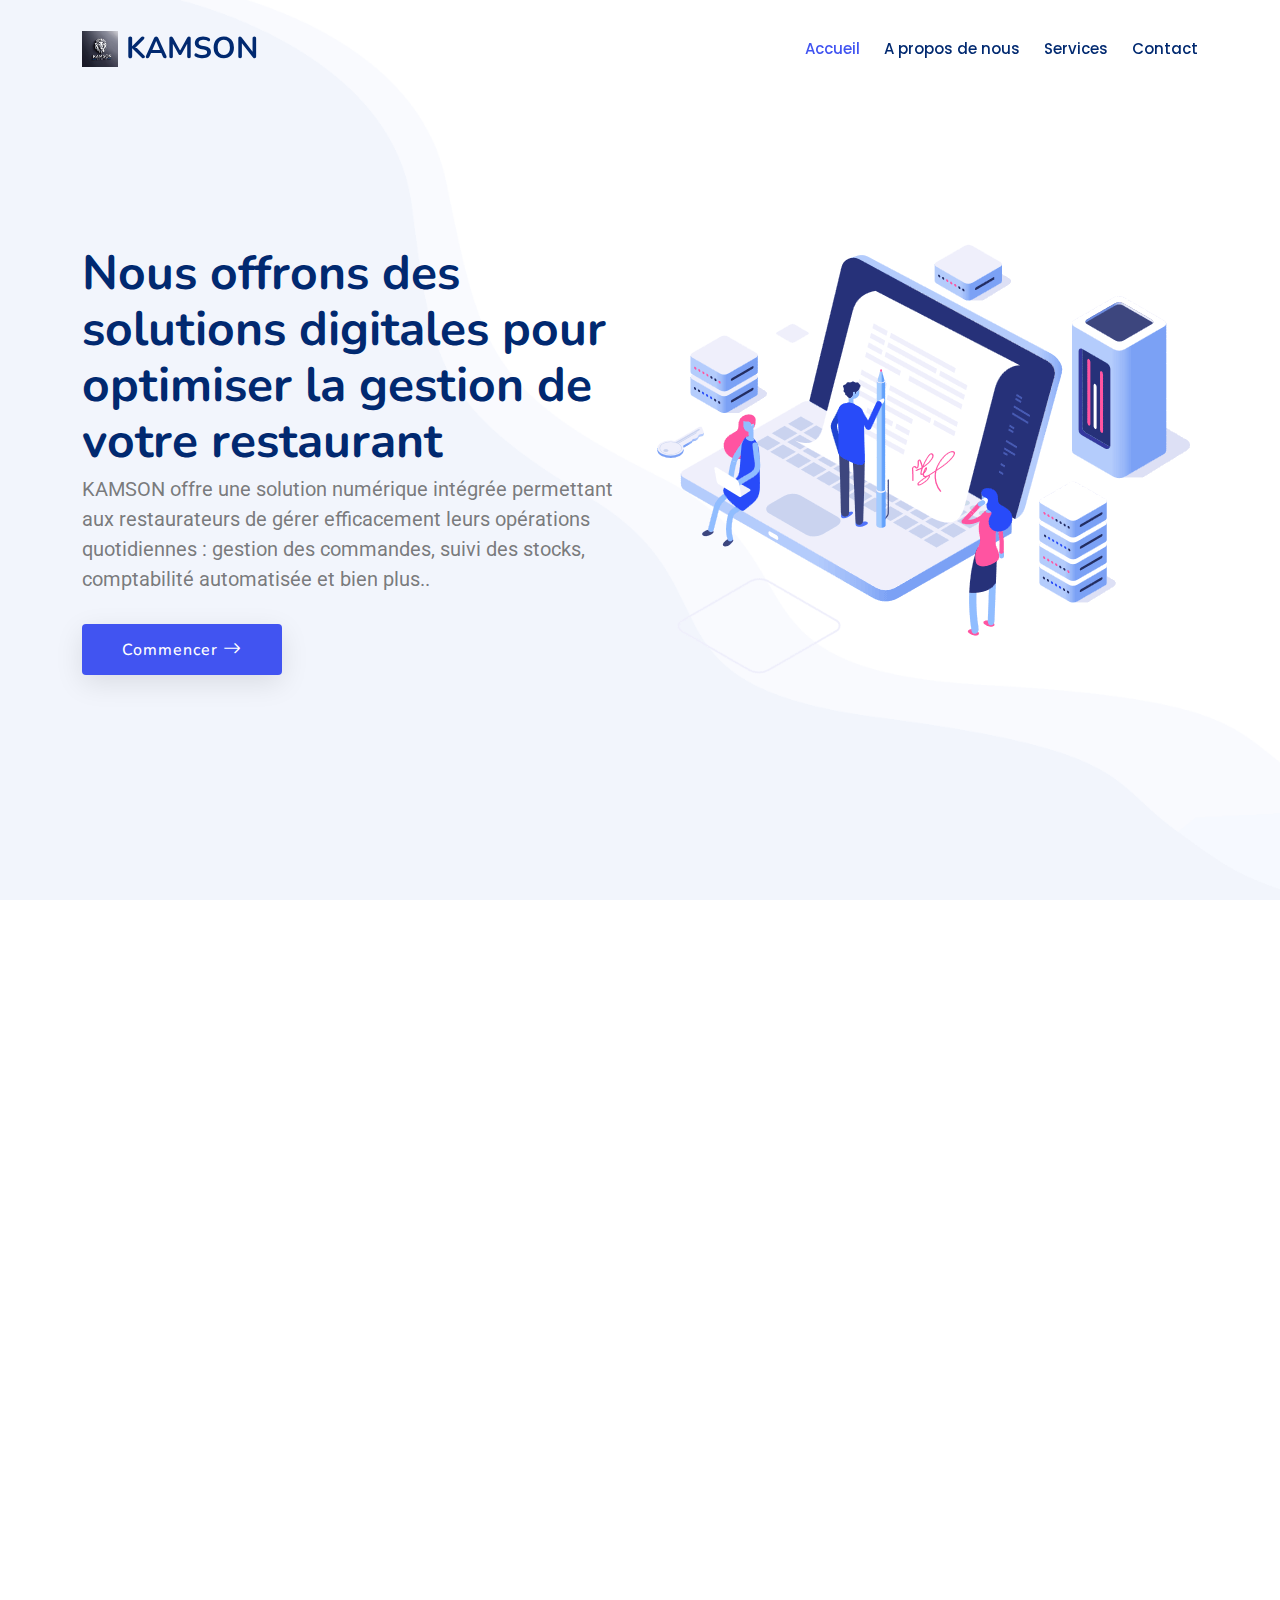
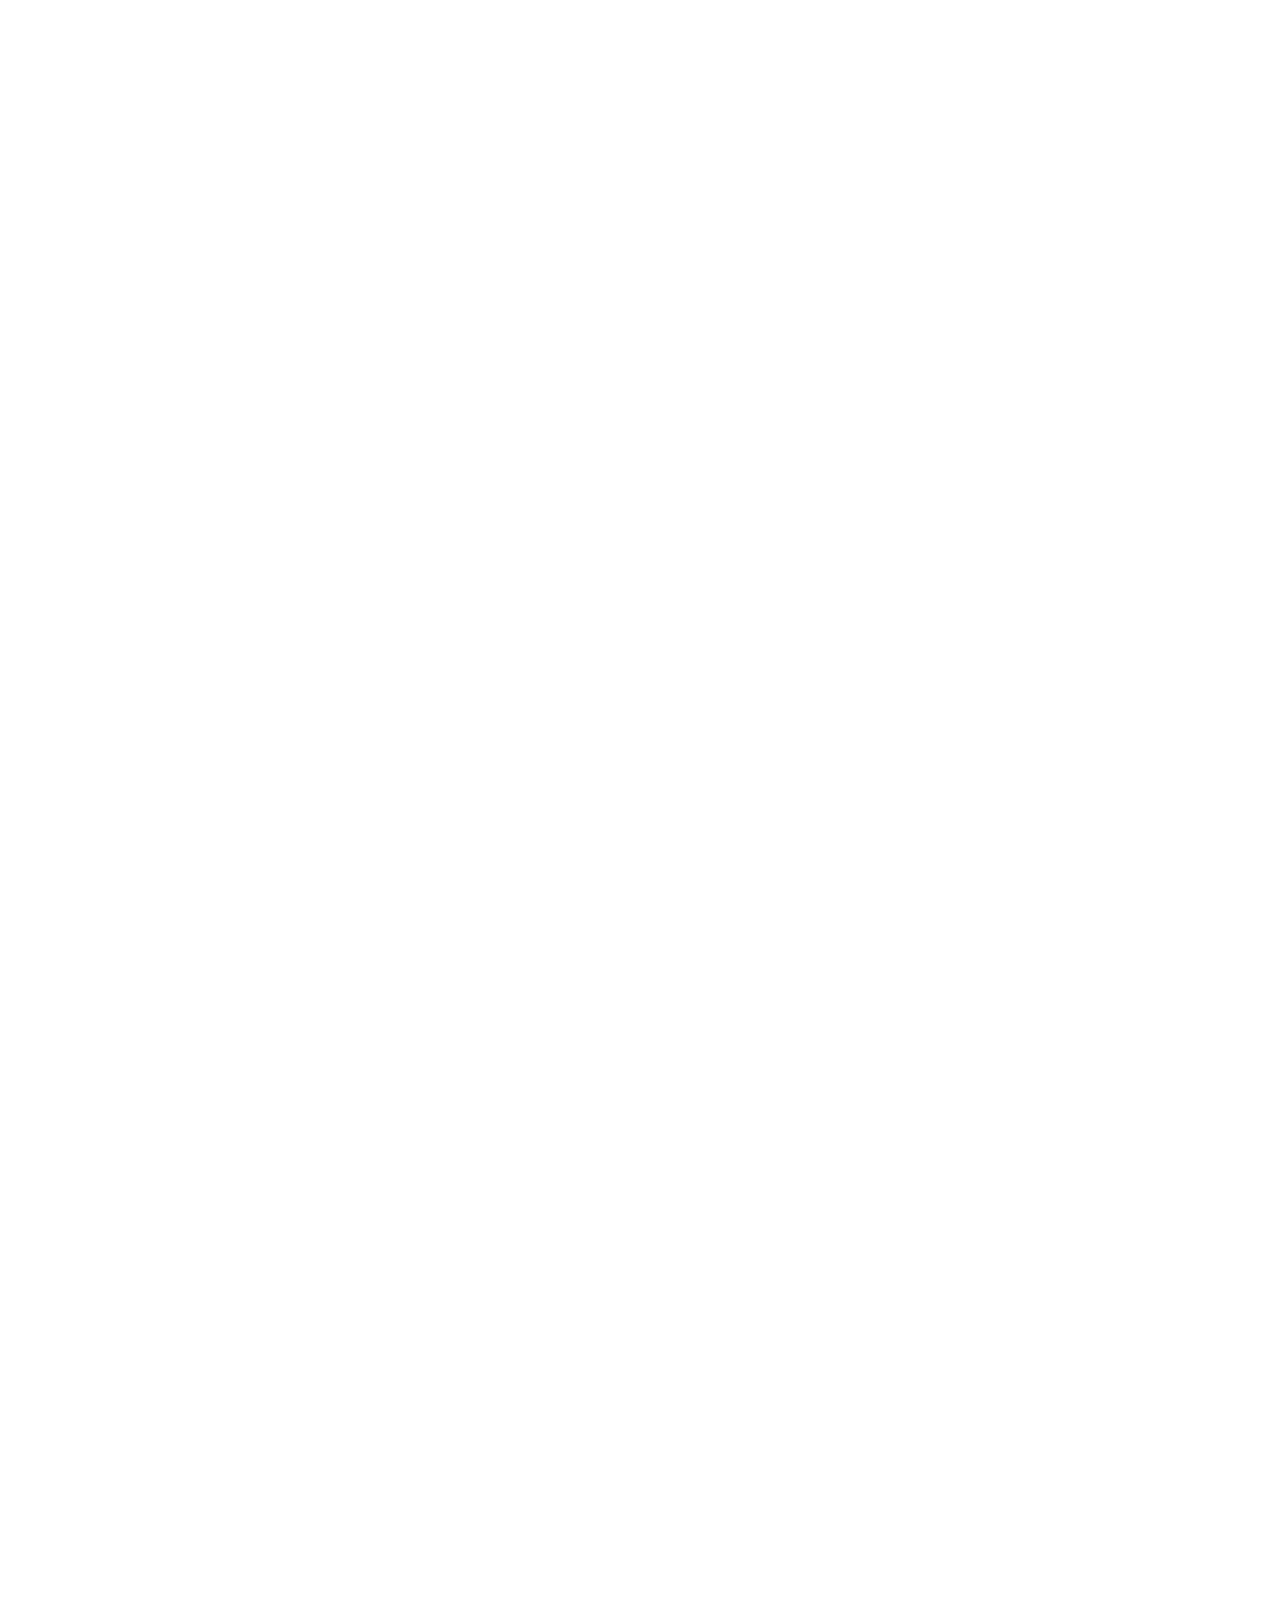
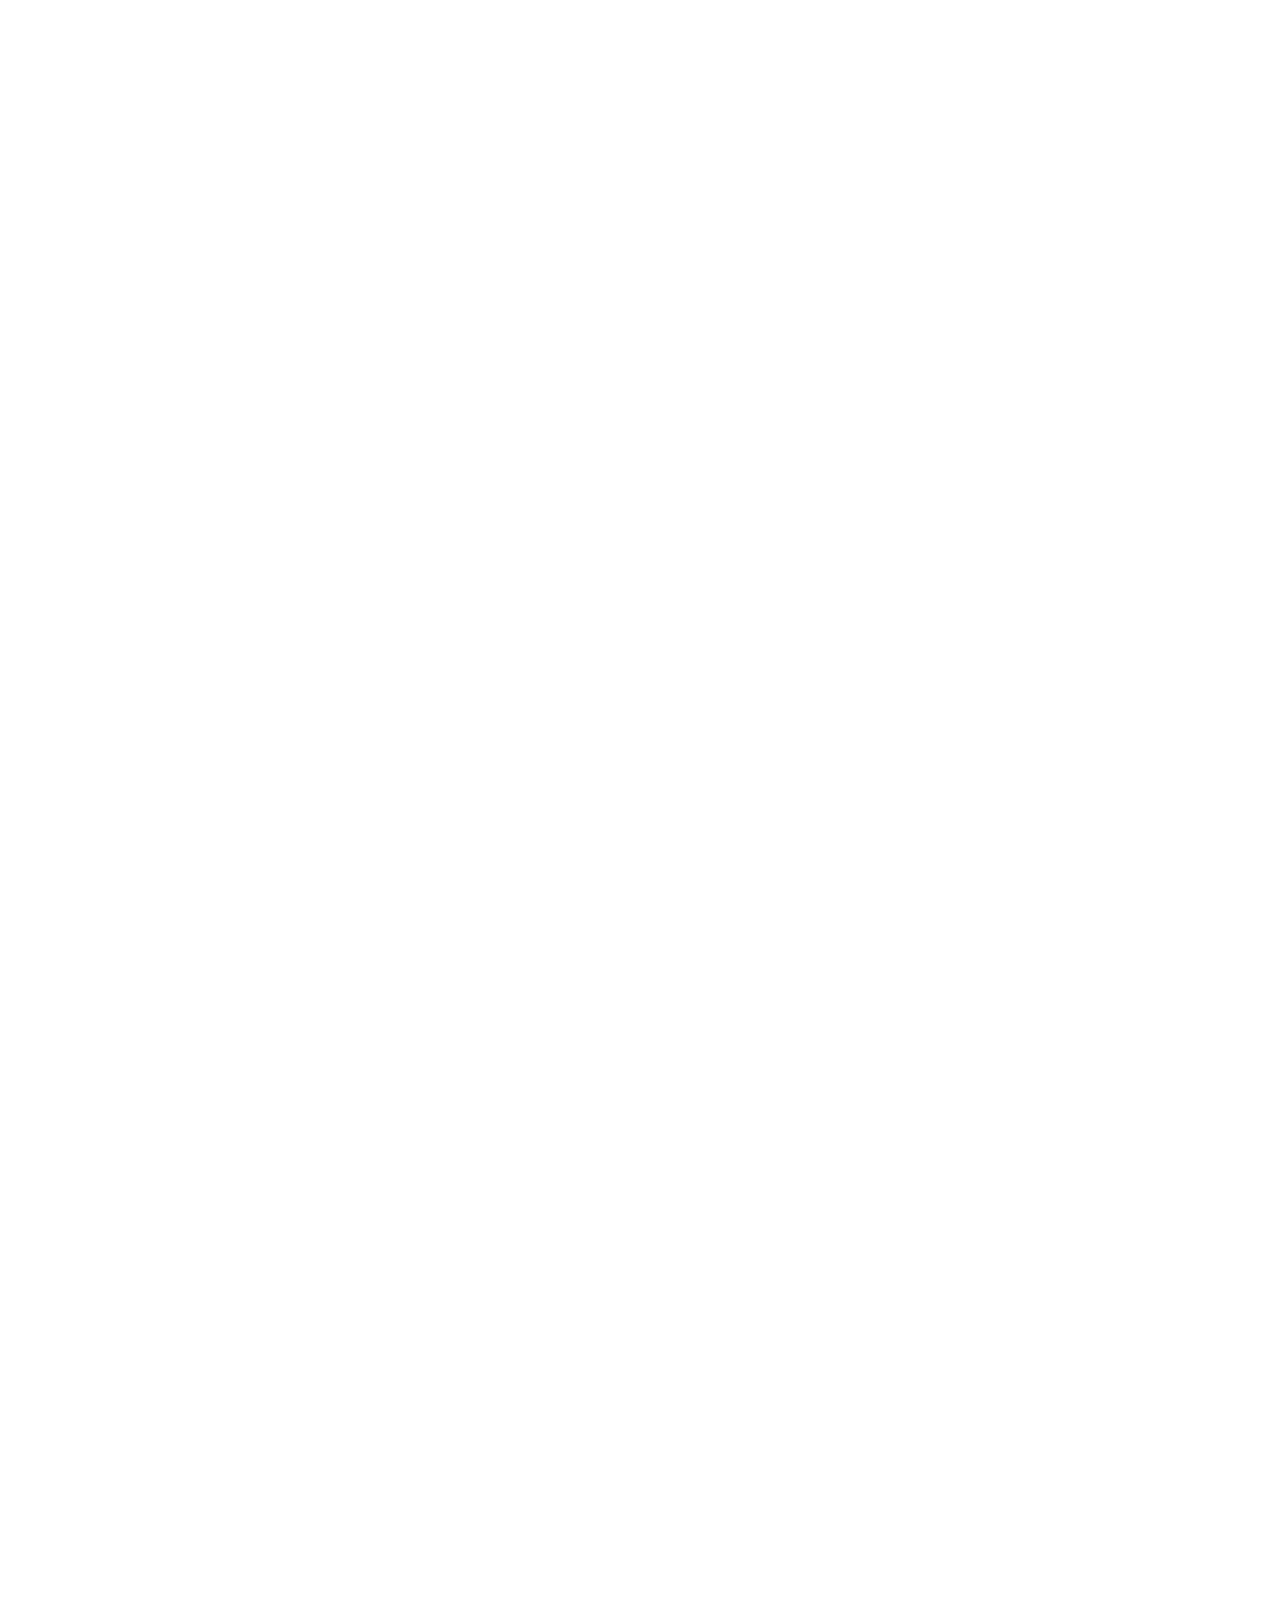
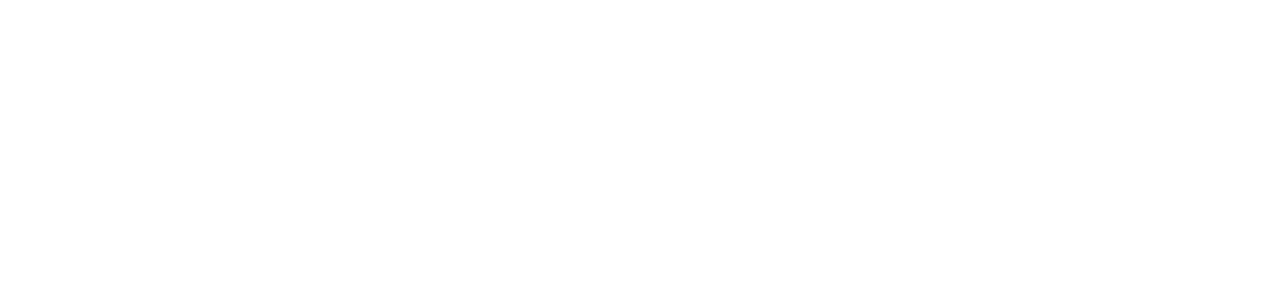
<file: index.html>
<!DOCTYPE html>
<html lang="en">

<head>
  <meta charset="utf-8">
  <meta content="width=device-width, initial-scale=1.0" name="viewport">
  <title>KAMSON</title>
  <meta name="description" content="">
  <meta name="keywords" content="">

  <!-- Favicons -->
  <link href="assets/img/favicon.png" rel="icon">
  <link href="assets/img/apple-touch-icon.png" rel="apple-touch-icon">

  <!-- Fonts -->
  <link href="https://fonts.googleapis.com" rel="preconnect">
  <link href="https://fonts.gstatic.com" rel="preconnect" crossorigin>
  <link href="https://fonts.googleapis.com/css2?family=Roboto:ital,wght@0,100;0,300;0,400;0,500;0,700;0,900;1,100;1,300;1,400;1,500;1,700;1,900&family=Poppins:ital,wght@0,100;0,200;0,300;0,400;0,500;0,600;0,700;0,800;0,900;1,100;1,200;1,300;1,400;1,500;1,600;1,700;1,800;1,900&family=Nunito:ital,wght@0,200;0,300;0,400;0,500;0,600;0,700;0,800;0,900;1,200;1,300;1,400;1,500;1,600;1,700;1,800;1,900&display=swap" rel="stylesheet">

  <!-- Vendor CSS Files -->
  <link href="assets/vendor/bootstrap/css/bootstrap.min.css" rel="stylesheet">
  <link href="assets/vendor/bootstrap-icons/bootstrap-icons.css" rel="stylesheet">
  <link href="assets/vendor/aos/aos.css" rel="stylesheet">
  <link href="assets/vendor/glightbox/css/glightbox.min.css" rel="stylesheet">
  <link href="assets/vendor/swiper/swiper-bundle.min.css" rel="stylesheet">

  <!-- Main CSS File -->
  <link href="assets/css/main.css" rel="stylesheet">

</head>

<body class="index-page">

  <header id="header" class="header d-flex align-items-center fixed-top">
    <div class="container-fluid container-xl position-relative d-flex align-items-center">

      <a href="index.html" class="logo d-flex align-items-center me-auto">
        <!-- Uncomment the line below if you also wish to use an image logo -->
        <img src="assets/img/levrai.jpeg" alt="" >
        <h1 class="sitename">KAMSON</h1>
      </a>

      <nav id="navmenu" class="navmenu">
        <ul>
          <li><a href="#hero" class="active">Accueil<br></a></li>
          <li><a href="#about">A propos de nous</a></li>
          <li><a href="#services">Services</a></li>
          <li><a href="#contact">Contact</a></li>
        </ul>
        <i class="mobile-nav-toggle d-xl-none bi bi-list"></i>
      </nav>

    </div>
  </header>

  <main class="main">

    <!-- Hero Section -->
    <section id="hero" class="hero section">

      <div class="container">
        <div class="row gy-4">
          <div class="col-lg-6 order-2 order-lg-1 d-flex flex-column justify-content-center">
            <h1 data-aos="fade-up">Nous offrons des solutions digitales pour optimiser la gestion de votre restaurant</h1>
            <p data-aos="fade-up" data-aos-delay="100">KAMSON offre une solution numérique intégrée permettant aux restaurateurs de gérer efficacement leurs opérations quotidiennes : gestion des commandes, suivi des stocks, comptabilité automatisée et bien plus..</p>
            <div class="d-flex flex-column flex-md-row" data-aos="fade-up" data-aos-delay="200">
              <a href="#about" class="btn-get-started">Commencer <i class="bi bi-arrow-right"></i></a>
            </div>
          </div>
          <div class="col-lg-6 order-1 order-lg-2 hero-img" data-aos="zoom-out">
            <img src="assets/img/hero-img.png" class="img-fluid animated" alt="">
          </div>
        </div>
      </div>

    </section><!-- /Hero Section -->

    <!-- About Section -->
    <section id="about" class="about section">

      <div class="container" data-aos="fade-up">
        <div class="row gx-0">

          <div class="col-lg-6 d-flex flex-column justify-content-center" data-aos="fade-up" data-aos-delay="200">
            <div class="content">
              <h3>QUI SOMMES-NOUS</h3>
              <h2>Des experts dédiés à la création de solutions innovantes pour les restaurateurs.</h2>
              <p>
                KAMSON automatise et simplifie la gestion des restaurants pour que les restaurateurs puissent se concentrer sur leur service.
              </p>
              <div class="text-center text-lg-start">
              </div>
            </div>
          </div>

          <div class="col-lg-6 d-flex align-items-center" data-aos="zoom-out" data-aos-delay="200">
            <img src="assets/img/Cooking-bro.png" class="img-fluid" alt="">
          </div>

        </div>
      </div>

    </section><!-- /About Section -->
    <!-- Values Section -->
    <section id="values" class="values section">
      <!-- Section Title -->
      <div class="container section-title" data-aos="fade-up">
        <h2>Nos valeurs</h2>
      </div><!-- End Section Title -->

      <div class="container">

        <div class="row gy-4">

          <div class="col-lg-4" data-aos="fade-up" data-aos-delay="100">
            <div class="card">
              <img src="assets/img/Processing-rafiki.png" class="img-fluid" alt="">
              <h3>Innovation</h3>
              <p>Nous restons à la pointe des nouvelles technologies pour vous offrir des solutions modernes et adaptées aux besoins de votre entreprise.</p>
            </div>
          </div><!-- End Card Item -->

          <div class="col-lg-4" data-aos="fade-up" data-aos-delay="200">
            <div class="card">
              <img src="assets/img/Social Dashboard-pana.png" class="img-fluid" alt="">
              <h3>Engagement</h3>
              <p></p>Votre réussite est notre priorité. Nous nous engageons à vous fournir un service fiable et des résultats concrets pour développer votre activité.
            </div>
          </div><!-- End Card Item -->

          <div class="col-lg-4" data-aos="fade-up" data-aos-delay="300">
            <div class="card">
              <img src="assets/img/Team page-rafiki.png" class="img-fluid" alt="">
              <h3>Collaboration</h3>
              <p>Nous croyons au travail d’équipe. Grâce à une écoute attentive et des échanges réguliers, nous construisons ensemble un projet qui vous ressemble.</p>
            </div>
          </div><!-- End Card Item -->

        </div>

      </div>

    </section><!-- /Values Section -->
    <!-- Services Section -->
    <section id="services" class="services section">

      <!-- Section Title -->
      <div class="container section-title" data-aos="fade-up">
        <h2> Nos Services</h2>
      </div><!-- End Section Title -->

      <div class="container">

        <div class="row gy-4">

          <div class="col-lg-4 col-md-6" data-aos="fade-up" data-aos-delay="100">
            <div class="service-item item-cyan position-relative">
              <i class="bi bi-globe"></i>
              <h3>Création de Sites Web</h3>
              <p>Nous réalisons des sites web modernes, esthétiques et fonctionnels, adaptés aux besoins spécifiques des petites et moyennes entreprises. Offrez à vos clients une expérience fluide et engageante.</p>
            
            </div>
          </div><!-- End Service Item -->

          <div class="col-lg-4 col-md-6" data-aos="fade-up" data-aos-delay="200">
            <div class="service-item item-orange position-relative">
              <i class="bi bi-broadcast icon"></i>
              <h3>Référencement Naturel (SEO)</h3>
              <p>Boostez votre visibilité en ligne avec une optimisation SEO qui permet à votre site d’apparaître en tête des résultats de recherche. Attirez plus de visiteurs et développez votre activité.

              </p>
            </div>
          </div><!-- End Service Item -->

          <div class="col-lg-4 col-md-6" data-aos="fade-up" data-aos-delay="300">
            <div class="service-item item-teal position-relative">
              <i class="bi bi-easel icon"></i>
              <h3>Design Responsive</h3>
              <p>Tous nos sites sont conçus pour s’adapter parfaitement à tous les appareils (ordinateur, tablette, mobile), garantissant une navigation optimale pour vos utilisateurs.
                </p>
            </div>
          </div><!-- End Service Item -->
        </div>

      </div>

    </section><!-- /Services Section -->
    <section id="values" class="values section">
      <div class="container section-title" data-aos="fade-up">
        <p>Découvrez les fonctionnalités clés intégrées dans nos applications conçues pour simplifier la gestion des restaurants.</p>
        <h2>Les Fonctionnalités de Nos Applications</h2>
      </div>
      <div class="container">
        <div class="row gy-4">
          <div class="col-lg-4" data-aos="fade-up" data-aos-delay="100">
            <div class="card">
              <img src="assets/img/Order food-bro.png" class="img-fluid" alt="">
              <h3>Commande en ligne</h3>
              <p>Les clients peuvent passer leurs commandes directement sur le site du restaurant, en livraison ou à emporter.</p>
            </div>
          </div>
          <div class="col-lg-4" data-aos="fade-up" data-aos-delay="200">
            <div class="card">
              <img src="assets/img/Order food-rafiki.png" class="img-fluid" alt="">
              <h3>Gestion du menu</h3>
              <p>Les restaurateurs peuvent créer et modifier leurs menus, ajouter des variantes et ajuster les prix en toute simplicité.</p>
            </div>
          </div>
          <div class="col-lg-4" data-aos="fade-up" data-aos-delay="300">
            <div class="card">
              <img src="assets/img/suivi.png" class="img-fluid" alt="">
              <h3>Suivi des commandes</h3>
              <p>Les commandes sont suivies en temps réel, de la confirmation à la livraison, pour une meilleure gestion.</p>
            </div>
          </div>
          <div class="col-lg-4" data-aos="fade-up" data-aos-delay="400">
            <div class="card">
              <img src="assets/img/stocks.png" class="img-fluid" alt="">
              <h3>Gestion des stocks</h3>
              <p>Suivi en temps réel des stocks d'ingrédients avec alertes automatiques lorsque les niveaux sont bas.</p>
            </div>
          </div>
          <div class="col-lg-4" data-aos="fade-up" data-aos-delay="500">
            <div class="card">
              <img src="assets/img/comptabilite.png" class="img-fluid" alt="">
              <h3>Comptabilité automatisée</h3>
              <p>Enregistrement automatique des ventes et génération de rapports financiers détaillés.</p>
            </div>
          </div>
          <div class="col-lg-4" data-aos="fade-up" data-aos-delay="600">
            <div class="card">
              <img src="assets/img/clientele.png" class="img-fluid" alt="">
              <h3>Gestion de la clientèle</h3>
              <p>Collecte des informations clients, suivi des commandes et analyse des avis clients pour améliorer les services.</p>
            </div>
          </div>
          <div class="col-lg-4" data-aos="fade-up" data-aos-delay="700">
            <div class="card">
              <img src="assets/img/caisse.png" class="img-fluid" alt="">
              <h3>Système de caisse intégré</h3>
              <p>Enregistrement des commandes et paiements, impression des tickets et gestion de la monnaie.</p>
            </div>
          </div>
        </div>
      </div>
    </section>
            
    <!-- Contact Section -->
    <section id="contact" class="contact section">

      <!-- Section Title -->
      <div class="container section-title" data-aos="fade-up">
        <h2>Contact</h2>
      </div><!-- End Section Title -->

      <div class="container" data-aos="fade-up" data-aos-delay="100">

        <div class="row gy-4">

          <div class="col-lg-6">

            <div class="row gy-4">

              <div class="col-md-6">
                <div class="info-item" data-aos="fade" data-aos-delay="400">
                  <i class="bi bi-envelope"></i>
                  <h3>Email</h3>
                  <p>kamson@info.com</p>
                  <p>kamson@contact.com</p>
                </div>
              </div><!-- End Info Item -->
            </div>

          </div>

        </div>

      </div>

    </section><!-- /Contact Section -->

  </main>

  <footer id="footer" class="footer">

  </footer>

  <!-- Scroll Top -->
  <a href="#" id="scroll-top" class="scroll-top d-flex align-items-center justify-content-center"><i class="bi bi-arrow-up-short"></i></a>

  <!-- Vendor JS Files -->
  <script src="assets/vendor/bootstrap/js/bootstrap.bundle.min.js"></script>
  <script src="assets/vendor/php-email-form/validate.js"></script>
  <script src="assets/vendor/aos/aos.js"></script>
  <script src="assets/vendor/glightbox/js/glightbox.min.js"></script>
  <script src="assets/vendor/purecounter/purecounter_vanilla.js"></script>
  <script src="assets/vendor/imagesloaded/imagesloaded.pkgd.min.js"></script>
  <script src="assets/vendor/isotope-layout/isotope.pkgd.min.js"></script>
  <script src="assets/vendor/swiper/swiper-bundle.min.js"></script>

  <!-- Main JS File -->
  <script src="assets/js/main.js"></script>

</body>

</html>
</file>
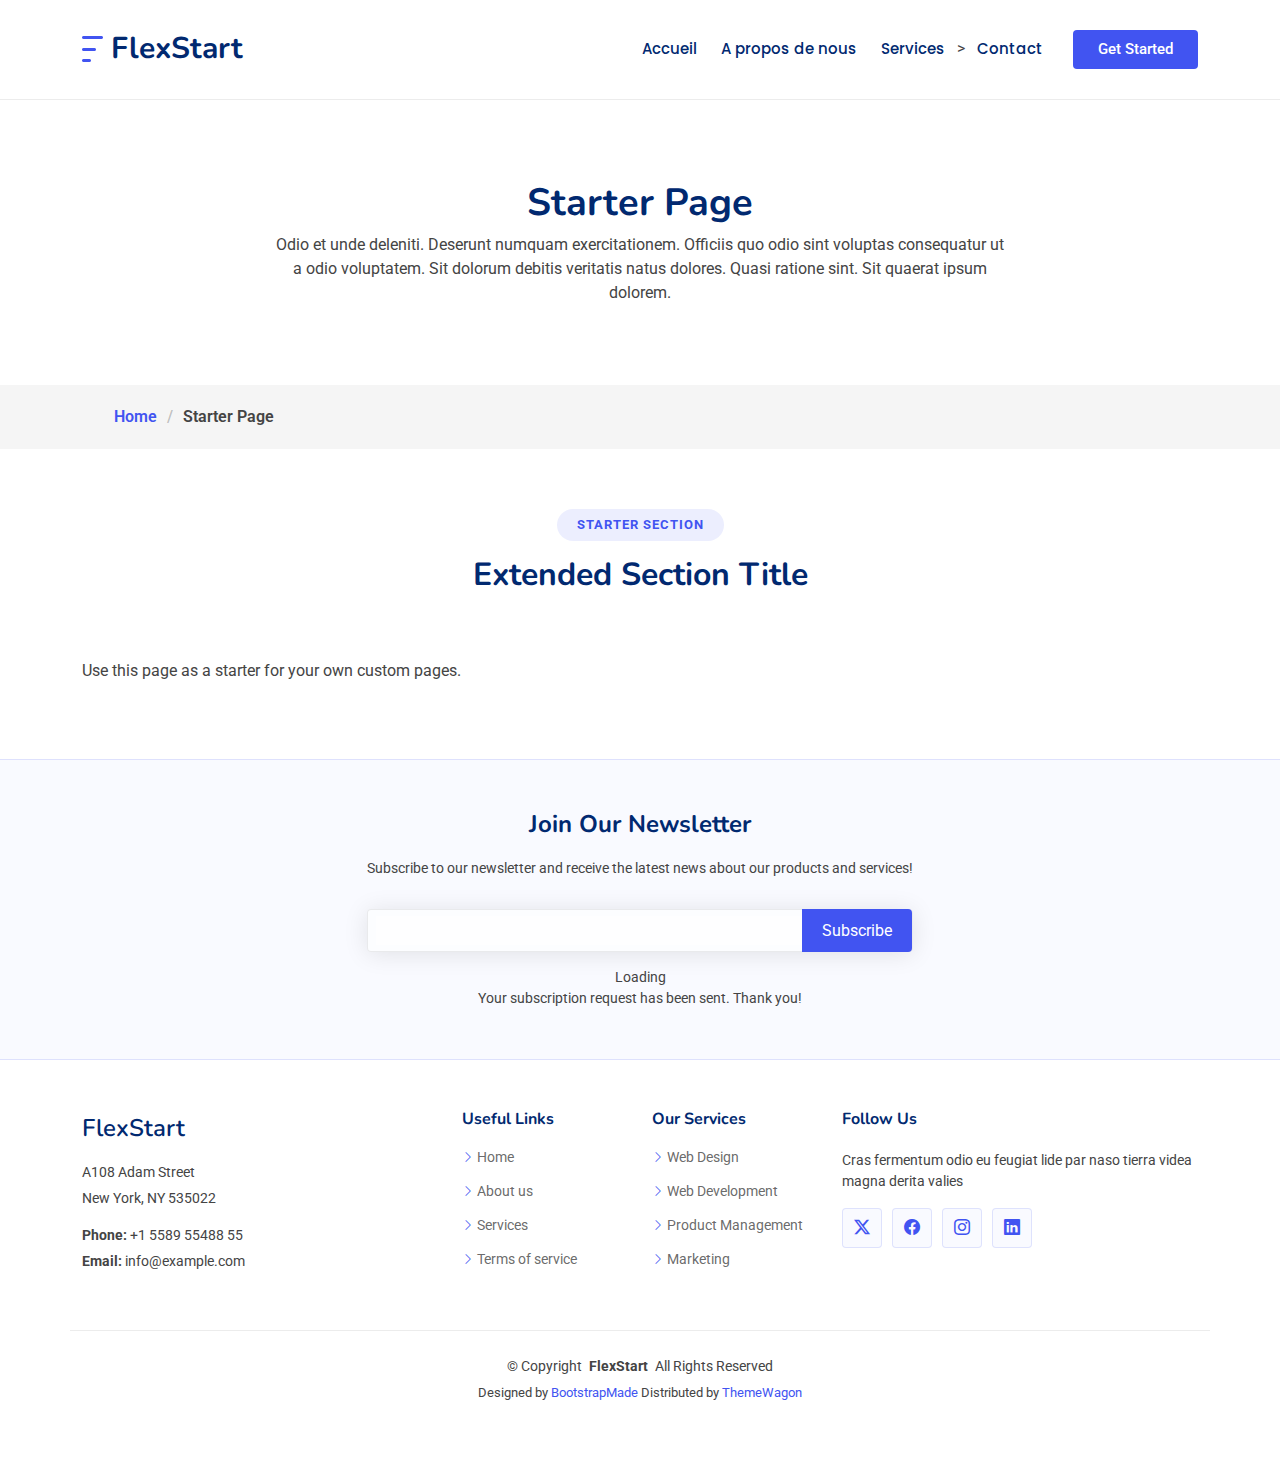
<file: starter-page.html>
<!DOCTYPE html>
<html lang="en">

<head>
  <meta charset="utf-8">
  <meta content="width=device-width, initial-scale=1.0" name="viewport">

  <meta name="description" content="">
  <meta name="keywords" content="">

  <!-- Favicons -->
  <link href="assets/img/favicon.png" rel="icon">
  <link href="assets/img/apple-touch-icon.png" rel="apple-touch-icon">

  <!-- Fonts -->
  <link href="https://fonts.googleapis.com" rel="preconnect">
  <link href="https://fonts.gstatic.com" rel="preconnect" crossorigin>
  <link href="https://fonts.googleapis.com/css2?family=Roboto:ital,wght@0,100;0,300;0,400;0,500;0,700;0,900;1,100;1,300;1,400;1,500;1,700;1,900&family=Poppins:ital,wght@0,100;0,200;0,300;0,400;0,500;0,600;0,700;0,800;0,900;1,100;1,200;1,300;1,400;1,500;1,600;1,700;1,800;1,900&family=Nunito:ital,wght@0,200;0,300;0,400;0,500;0,600;0,700;0,800;0,900;1,200;1,300;1,400;1,500;1,600;1,700;1,800;1,900&display=swap" rel="stylesheet">

  <!-- Vendor CSS Files -->
  <link href="assets/vendor/bootstrap/css/bootstrap.min.css" rel="stylesheet">
  <link href="assets/vendor/bootstrap-icons/bootstrap-icons.css" rel="stylesheet">
  <link href="assets/vendor/aos/aos.css" rel="stylesheet">
  <link href="assets/vendor/glightbox/css/glightbox.min.css" rel="stylesheet">
  <link href="assets/vendor/swiper/swiper-bundle.min.css" rel="stylesheet">

  <!-- Main CSS File -->
  <link href="assets/css/main.css" rel="stylesheet">

</head>

<body class="starter-page-page">

  <header id="header" class="header d-flex align-items-center sticky-top">
    <div class="container-fluid container-xl position-relative d-flex align-items-center">

      <a href="index.html" class="logo d-flex align-items-center me-auto">
    
        <img src="assets/img/logo.png" alt="">
        <h1 class="sitename">FlexStart</h1>
      </a>

      <nav id="navmenu" class="navmenu">
        <ul>
          <li><a href="#hero">Accueil<br></a></li>
          <li><a href="#about">A propos de nous</a></li>
          <li><a href="#services">Services</a></li>
        
       
         >
            
          <li><a href="#contact">Contact</a></li>
        </ul>
        <i class="mobile-nav-toggle d-xl-none bi bi-list"></i>
      </nav>

      <a class="btn-getstarted flex-md-shrink-0" href="index.html#about">Get Started</a>

    </div>
  </header>

  <main class="main">

    <!-- Page Title -->
    <div class="page-title">
      <div class="heading">
        <div class="container">
          <div class="row d-flex justify-content-center text-center">
            <div class="col-lg-8">
              <h1>Starter Page</h1>
              <p class="mb-0">Odio et unde deleniti. Deserunt numquam exercitationem. Officiis quo odio sint voluptas consequatur ut a odio voluptatem. Sit dolorum debitis veritatis natus dolores. Quasi ratione sint. Sit quaerat ipsum dolorem.</p>
            </div>
          </div>
        </div>
      </div>
      <nav class="breadcrumbs">
        <div class="container">
          <ol>
            <li><a href="index.html">Home</a></li>
            <li class="current">Starter Page</li>
          </ol>
        </div>
      </nav>
    </div><!-- End Page Title -->

    <!-- Starter Section Section -->
    <section id="starter-section" class="starter-section section">

      <!-- Section Title -->
      <div class="container section-title" data-aos="fade-up">
        <h2>Starter Section</h2>
        <p>Extended Section Title</p>
      </div><!-- End Section Title -->

      <div class="container" data-aos="fade-up">
        <p>Use this page as a starter for your own custom pages.</p>
      </div>

    </section><!-- /Starter Section Section -->

  </main>

  <footer id="footer" class="footer">

    <div class="footer-newsletter">
      <div class="container">
        <div class="row justify-content-center text-center">
          <div class="col-lg-6">
            <h4>Join Our Newsletter</h4>
            <p>Subscribe to our newsletter and receive the latest news about our products and services!</p>
            <form action="forms/newsletter.php" method="post" class="php-email-form">
              <div class="newsletter-form"><input type="email" name="email"><input type="submit" value="Subscribe"></div>
              <div class="loading">Loading</div>
              <div class="error-message"></div>
              <div class="sent-message">Your subscription request has been sent. Thank you!</div>
            </form>
          </div>
        </div>
      </div>
    </div>

    <div class="container footer-top">
      <div class="row gy-4">
        <div class="col-lg-4 col-md-6 footer-about">
          <a href="index.html" class="d-flex align-items-center">
            <span class="sitename">FlexStart</span>
          </a>
          <div class="footer-contact pt-3">
            <p>A108 Adam Street</p>
            <p>New York, NY 535022</p>
            <p class="mt-3"><strong>Phone:</strong> <span>+1 5589 55488 55</span></p>
            <p><strong>Email:</strong> <span>info@example.com</span></p>
          </div>
        </div>

        <div class="col-lg-2 col-md-3 footer-links">
          <h4>Useful Links</h4>
          <ul>
            <li><i class="bi bi-chevron-right"></i> <a href="#">Home</a></li>
            <li><i class="bi bi-chevron-right"></i> <a href="#">About us</a></li>
            <li><i class="bi bi-chevron-right"></i> <a href="#">Services</a></li>
            <li><i class="bi bi-chevron-right"></i> <a href="#">Terms of service</a></li>
          </ul>
        </div>

        <div class="col-lg-2 col-md-3 footer-links">
          <h4>Our Services</h4>
          <ul>
            <li><i class="bi bi-chevron-right"></i> <a href="#">Web Design</a></li>
            <li><i class="bi bi-chevron-right"></i> <a href="#">Web Development</a></li>
            <li><i class="bi bi-chevron-right"></i> <a href="#">Product Management</a></li>
            <li><i class="bi bi-chevron-right"></i> <a href="#">Marketing</a></li>
          </ul>
        </div>

        <div class="col-lg-4 col-md-12">
          <h4>Follow Us</h4>
          <p>Cras fermentum odio eu feugiat lide par naso tierra videa magna derita valies</p>
          <div class="social-links d-flex">
            <a href=""><i class="bi bi-twitter-x"></i></a>
            <a href=""><i class="bi bi-facebook"></i></a>
            <a href=""><i class="bi bi-instagram"></i></a>
            <a href=""><i class="bi bi-linkedin"></i></a>
          </div>
        </div>

      </div>
    </div>

    <div class="container copyright text-center mt-4">
      <p>© <span>Copyright</span> <strong class="px-1 sitename">FlexStart</strong> <span>All Rights Reserved</span></p>
      <div class="credits">
        <!-- All the links in the footer should remain intact. -->
        <!-- You can delete the links only if you've purchased the pro version. -->
        <!-- Licensing information: https://bootstrapmade.com/license/ -->
        <!-- Purchase the pro version with working PHP/AJAX contact form: [buy-url] -->
        Designed by <a href="https://bootstrapmade.com/">BootstrapMade</a> Distributed by <a href=“https://themewagon.com>ThemeWagon
      </div>
    </div>

  </footer>

  <!-- Scroll Top -->
  <a href="#" id="scroll-top" class="scroll-top d-flex align-items-center justify-content-center"><i class="bi bi-arrow-up-short"></i></a>

  <!-- Vendor JS Files -->
  <script src="assets/vendor/bootstrap/js/bootstrap.bundle.min.js"></script>
  <script src="assets/vendor/php-email-form/validate.js"></script>
  <script src="assets/vendor/aos/aos.js"></script>
  <script src="assets/vendor/glightbox/js/glightbox.min.js"></script>
  <script src="assets/vendor/purecounter/purecounter_vanilla.js"></script>
  <script src="assets/vendor/imagesloaded/imagesloaded.pkgd.min.js"></script>
  <script src="assets/vendor/isotope-layout/isotope.pkgd.min.js"></script>
  <script src="assets/vendor/swiper/swiper-bundle.min.js"></script>

  <!-- Main JS File -->
  <script src="assets/js/main.js"></script>

</body>

</html>
</file>
<file: assets/css/main.css>
/**
* Template Name: FlexStart
* Template URL: https://bootstrapmade.com/flexstart-bootstrap-startup-template/
* Updated: Nov 01 2024 with Bootstrap v5.3.3
* Author: BootstrapMade.com
* License: https://bootstrapmade.com/license/
*/

/*--------------------------------------------------------------
# Font & Color Variables
# Help: https://bootstrapmade.com/color-system/
--------------------------------------------------------------*/
/* Fonts */
:root {
  --default-font: "Roboto",  system-ui, -apple-system, "Segoe UI", Roboto, "Helvetica Neue", Arial, "Noto Sans", "Liberation Sans", sans-serif, "Apple Color Emoji", "Segoe UI Emoji", "Segoe UI Symbol", "Noto Color Emoji";
  --heading-font: "Nunito",  sans-serif;
  --nav-font: "Poppins",  sans-serif;
}

/* Global Colors - The following color variables are used throughout the website. Updating them here will change the color scheme of the entire website */
:root { 
  --background-color: #ffffff; /* Background color for the entire website, including individual sections */
  --default-color: #444444; /* Default color used for the majority of the text content across the entire website */
  --heading-color: #012970; /* Color for headings, subheadings and title throughout the website */
  --accent-color: #4154f1; /* Accent color that represents your brand on the website. It's used for buttons, links, and other elements that need to stand out */
  --surface-color: #ffffff; /* The surface color is used as a background of boxed elements within sections, such as cards, icon boxes, or other elements that require a visual separation from the global background. */
  --contrast-color: #ffffff; /* Contrast color for text, ensuring readability against backgrounds of accent, heading, or default colors. */
}

/* Nav Menu Colors - The following color variables are used specifically for the navigation menu. They are separate from the global colors to allow for more customization options */
:root {
  --nav-color: #012970;  /* The default color of the main navmenu links */
  --nav-hover-color: #4154f1; /* Applied to main navmenu links when they are hovered over or active */
  --nav-mobile-background-color: #ffffff; /* Used as the background color for mobile navigation menu */
  --nav-dropdown-background-color: #ffffff; /* Used as the background color for dropdown items that appear when hovering over primary navigation items */
  --nav-dropdown-color: #212529; /* Used for navigation links of the dropdown items in the navigation menu. */
  --nav-dropdown-hover-color: #4154f1; /* Similar to --nav-hover-color, this color is applied to dropdown navigation links when they are hovered over. */
}

/* Color Presets - These classes override global colors when applied to any section or element, providing reuse of the sam color scheme. */

.light-background {
  --background-color: #f9f9f9;
  --surface-color: #ffffff;
}

.dark-background {
  --background-color: #060606;
  --default-color: #ffffff;
  --heading-color: #ffffff;
  --surface-color: #252525;
  --contrast-color: #ffffff;
}

/* Smooth scroll */
:root {
  scroll-behavior: smooth;
}

/*--------------------------------------------------------------
# General Styling & Shared Classes
--------------------------------------------------------------*/
body {
  color: var(--default-color);
  background-color: var(--background-color);
  font-family: var(--default-font);
}

a {
  color: var(--accent-color);
  text-decoration: none;
  transition: 0.3s;
}

a:hover {
  color: color-mix(in srgb, var(--accent-color), transparent 25%);
  text-decoration: none;
}

h1,
h2,
h3,
h4,
h5,
h6 {
  color: var(--heading-color);
  font-family: var(--heading-font);
}

/* PHP Email Form Messages
------------------------------*/
.php-email-form .error-message {
  display: none;
  background: #df1529;
  color: #ffffff;
  text-align: left;
  padding: 15px;
  margin-bottom: 24px;
  font-weight: 600;
}



@keyframes php-email-form-loading {
  0% {
    transform: rotate(0deg);
  }

  100% {
    transform: rotate(360deg);
  }
}

/*--------------------------------------------------------------
# Global Header
--------------------------------------------------------------*/
.header {
  color: var(--default-color);
  background-color: var(--background-color);
  padding: 20px 0;
  transition: all 0.5s;
  z-index: 997;
}

.header .logo {
  line-height: 1;
}

.header .logo img {
  max-height: 36px;
  margin-right: 8px;
}

.header .logo h1 {
  font-size: 30px;
  margin: 0;
  font-weight: 700;
  color: var(--heading-color);
}

.header .btn-getstarted,
.header .btn-getstarted:focus {
  color: var(--contrast-color);
  background: var(--accent-color);
  font-size: 15px;
  padding: 8px 25px;
  margin: 0 0 0 30px;
  border-radius: 4px;
  transition: 0.3s;
  font-weight: 500;
}

.header .btn-getstarted:hover,
.header .btn-getstarted:focus:hover {
  color: var(--contrast-color);
  background: color-mix(in srgb, var(--accent-color), transparent 15%);
}

@media (max-width: 1200px) {
  .header .logo {
    order: 1;
  }

  .header .btn-getstarted {
    order: 2;
    margin: 0 15px 0 0;
    padding: 6px 15px;
  }

  .header .navmenu {
    order: 3;
  }
}

.scrolled .header {
  box-shadow: 0px 0 18px rgba(0, 0, 0, 0.1);
}

/* Index Page Header
------------------------------*/
.index-page .header {
  --background-color: rgba(255, 255, 255, 0);
}

/* Index Page Header on Scroll
------------------------------*/
.index-page.scrolled .header {
  --background-color: #ffffff;
}

/*--------------------------------------------------------------
# Navigation Menu
--------------------------------------------------------------*/
/* Navmenu - Desktop */
@media (min-width: 1200px) {
  .navmenu {
    padding: 0;
  }

  .navmenu ul {
    margin: 0;
    padding: 0;
    display: flex;
    list-style: none;
    align-items: center;
  }

  .navmenu li {
    position: relative;
  }

  .navmenu a,
  .navmenu a:focus {
    color: var(--nav-color);
    padding: 18px 12px;
    font-size: 15px;
    font-family: var(--nav-font);
    font-weight: 500;
    display: flex;
    align-items: center;
    justify-content: space-between;
    white-space: nowrap;
    transition: 0.3s;
  }

  .navmenu a i,
  .navmenu a:focus i {
    font-size: 12px;
    line-height: 0;
    margin-left: 5px;
    transition: 0.3s;
  }

  .navmenu li:last-child a {
    padding-right: 0;
  }

  .navmenu li:hover>a,
  .navmenu .active,
  .navmenu .active:focus {
    color: var(--nav-hover-color);
  }

  .navmenu .dropdown ul {
    margin: 0;
    padding: 10px 0;
    background: var(--nav-dropdown-background-color);
    display: block;
    position: absolute;
    visibility: hidden;
    left: 14px;
    top: 130%;
    opacity: 0;
    transition: 0.3s;
    border-radius: 4px;
    z-index: 99;
    box-shadow: 0px 0px 30px rgba(0, 0, 0, 0.1);
  }

  .navmenu .dropdown ul li {
    min-width: 200px;
  }

  .navmenu .dropdown ul a {
    padding: 10px 20px;
    font-size: 15px;
    text-transform: none;
    color: var(--nav-dropdown-color);
  }

  .navmenu .dropdown ul a i {
    font-size: 12px;
  }

  .navmenu .dropdown ul a:hover,
  .navmenu .dropdown ul .active:hover,
  .navmenu .dropdown ul li:hover>a {
    color: var(--nav-dropdown-hover-color);
  }

  .navmenu .dropdown:hover>ul {
    opacity: 1;
    top: 100%;
    visibility: visible;
  }

  .navmenu .dropdown .dropdown ul {
    top: 0;
    left: -90%;
    visibility: hidden;
  }

  .navmenu .dropdown .dropdown:hover>ul {
    opacity: 1;
    top: 0;
    left: -100%;
    visibility: visible;
  }
}

/* Navmenu - Mobile */
@media (max-width: 1199px) {
  .mobile-nav-toggle {
    color: var(--nav-color);
    font-size: 28px;
    line-height: 0;
    margin-right: 10px;
    cursor: pointer;
    transition: color 0.3s;
  }

  .navmenu {
    padding: 0;
    z-index: 9997;
  }

  .navmenu ul {
    display: none;
    list-style: none;
    position: absolute;
    inset: 60px 20px 20px 20px;
    padding: 10px 0;
    margin: 0;
    border-radius: 6px;
    background-color: var(--nav-mobile-background-color);
    overflow-y: auto;
    transition: 0.3s;
    z-index: 9998;
    box-shadow: 0px 0px 30px rgba(0, 0, 0, 0.1);
  }

  .navmenu a,
  .navmenu a:focus {
    color: var(--nav-dropdown-color);
    padding: 10px 20px;
    font-family: var(--nav-font);
    font-size: 17px;
    font-weight: 500;
    display: flex;
    align-items: center;
    justify-content: space-between;
    white-space: nowrap;
    transition: 0.3s;
  }

  .navmenu a i,
  .navmenu a:focus i {
    font-size: 12px;
    line-height: 0;
    margin-left: 5px;
    width: 30px;
    height: 30px;
    display: flex;
    align-items: center;
    justify-content: center;
    border-radius: 50%;
    transition: 0.3s;
    background-color: color-mix(in srgb, var(--accent-color), transparent 90%);
  }

  .navmenu a i:hover,
  .navmenu a:focus i:hover {
    background-color: var(--accent-color);
    color: var(--contrast-color);
  }

  .navmenu a:hover,
  .navmenu .active,
  .navmenu .active:focus {
    color: var(--nav-dropdown-hover-color);
  }

  .navmenu .active i,
  .navmenu .active:focus i {
    background-color: var(--accent-color);
    color: var(--contrast-color);
    transform: rotate(180deg);
  }

  .navmenu .dropdown ul {
    position: static;
    display: none;
    z-index: 99;
    padding: 10px 0;
    margin: 10px 20px;
    background-color: var(--nav-dropdown-background-color);
    border: 1px solid color-mix(in srgb, var(--default-color), transparent 90%);
    box-shadow: none;
    transition: all 0.5s ease-in-out;
  }

  .navmenu .dropdown ul ul {
    background-color: rgba(33, 37, 41, 0.1);
  }

  .navmenu .dropdown>.dropdown-active {
    display: block;
    background-color: rgba(33, 37, 41, 0.03);
  }

  .mobile-nav-active {
    overflow: hidden;
  }

  .mobile-nav-active .mobile-nav-toggle {
    color: #fff;
    position: absolute;
    font-size: 32px;
    top: 15px;
    right: 15px;
    margin-right: 0;
    z-index: 9999;
  }

  .mobile-nav-active .navmenu {
    position: fixed;
    overflow: hidden;
    inset: 0;
    background: rgba(33, 37, 41, 0.8);
    transition: 0.3s;
  }

  .mobile-nav-active .navmenu>ul {
    display: block;
  }
}

/* Listing Dropdown - Desktop */
@media (min-width: 1200px) {
  .navmenu .listing-dropdown {
    position: static;
  }

  .navmenu .listing-dropdown ul {
    margin: 0;
    padding: 10px;
    background: var(--nav-dropdown-background-color);
    box-shadow: 0px 0px 20px rgba(0, 0, 0, 0.1);
    position: absolute;
    top: 130%;
    left: 0;
    right: 0;
    visibility: hidden;
    opacity: 0;
    display: flex;
    transition: 0.3s;
    border-radius: 4px;
    z-index: 99;
  }

  .navmenu .listing-dropdown ul li {
    flex: 1;
  }

  .navmenu .listing-dropdown ul li a,
  .navmenu .listing-dropdown ul li:hover>a {
    padding: 10px 20px;
    font-size: 15px;
    color: var(--nav-dropdown-color);
    background-color: var(--nav-dropdown-background-color);
  }

  .navmenu .listing-dropdown ul li a:hover,
  .navmenu .listing-dropdown ul li .active,
  .navmenu .listing-dropdown ul li .active:hover {
    color: var(--nav-dropdown-hover-color);
    background-color: var(--nav-dropdown-background-color);
  }

  .navmenu .listing-dropdown:hover>ul {
    opacity: 1;
    top: 100%;
    visibility: visible;
  }
}

/* Listing Dropdown - Mobile */
@media (max-width: 1199px) {
  .navmenu .listing-dropdown ul {
    position: static;
    display: none;
    z-index: 99;
    padding: 10px 0;
    margin: 10px 20px;
    background-color: var(--nav-dropdown-background-color);
    border: 1px solid color-mix(in srgb, var(--default-color), transparent 90%);
    box-shadow: none;
    transition: all 0.5s ease-in-out;
  }

  .navmenu .listing-dropdown ul ul {
    background-color: rgba(33, 37, 41, 0.1);
  }

  .navmenu .listing-dropdown>.dropdown-active {
    display: block;
    background-color: rgba(33, 37, 41, 0.03);
  }
}

/*--------------------------------------------------------------
# Global Footer
--------------------------------------------------------------*/
.footer {
  color: var(--default-color);
  background-color: var(--background-color);
  font-size: 14px;
  padding-bottom: 50px;
  position: relative;
}

.footer .footer-newsletter {
  background-color: color-mix(in srgb, var(--accent-color), transparent 97%);
  border-top: 1px solid color-mix(in srgb, var(--accent-color), transparent 85%);
  border-bottom: 1px solid color-mix(in srgb, var(--accent-color), transparent 85%);
  padding: 50px 0;
}

.footer .footer-newsletter h4 {
  font-size: 24px;
}

.footer .footer-newsletter .newsletter-form {
  margin-top: 30px;
  margin-bottom: 15px;
  padding: 6px 8px;
  position: relative;
  background-color: color-mix(in srgb, var(--background-color), transparent 50%);
  border: 1px solid color-mix(in srgb, var(--default-color), transparent 90%);
  box-shadow: 0px 2px 25px rgba(0, 0, 0, 0.1);
  display: flex;
  transition: 0.3s;
  border-radius: 4px;
}

.footer .footer-newsletter .newsletter-form:focus-within {
  border-color: var(--accent-color);
}

.footer .footer-newsletter .newsletter-form input[type=email] {
  border: 0;
  padding: 4px;
  width: 100%;
  background-color: color-mix(in srgb, var(--background-color), transparent 50%);
  color: var(--default-color);
}

.footer .footer-newsletter .newsletter-form input[type=email]:focus-visible {
  outline: none;
}

.footer .footer-newsletter .newsletter-form input[type=submit] {
  border: 0;
  font-size: 16px;
  padding: 0 20px;
  margin: -7px -8px -7px 0;
  background: var(--accent-color);
  color: var(--contrast-color);
  transition: 0.3s;
  border-radius: 0 4px 4px 0;
}

.footer .footer-newsletter .newsletter-form input[type=submit]:hover {
  background: color-mix(in srgb, var(--accent-color), transparent 20%);
}

.footer .footer-top {
  padding-top: 50px;
}

.footer .social-links a {
  display: flex;
  align-items: center;
  justify-content: center;
  width: 40px;
  height: 40px;
  border-radius: 4px;
  background-color: color-mix(in srgb, var(--accent-color), transparent 97%);
  border: 1px solid color-mix(in srgb, var(--accent-color), transparent 85%);
  font-size: 16px;
  color: var(--accent-color);
  margin-right: 10px;
  transition: 0.3s;
}

.footer .social-links a:hover {
  color: var(--contrast-color);
  background-color: var(--accent-color);
}

.footer h4 {
  font-size: 16px;
  font-weight: bold;
  position: relative;
  padding-bottom: 12px;
}

.footer .footer-links {
  margin-bottom: 30px;
}

.footer .footer-links ul {
  list-style: none;
  padding: 0;
  margin: 0;
}

.footer .footer-links ul i {
  margin-right: 3px;
  font-size: 12px;
  line-height: 0;
  color: var(--accent-color);
}

.footer .footer-links ul li {
  padding: 10px 0;
  display: flex;
  align-items: center;
}

.footer .footer-links ul li:first-child {
  padding-top: 0;
}

.footer .footer-links ul a {
  display: inline-block;
  color: color-mix(in srgb, var(--default-color), transparent 20%);
  line-height: 1;
}

.footer .footer-links ul a:hover {
  color: var(--accent-color);
}

.footer .footer-about a {
  color: var(--heading-color);
  font-size: 24px;
  font-weight: 600;
  font-family: var(--heading-font);
}

.footer .footer-contact p {
  margin-bottom: 5px;
}

.footer .copyright {
  padding-top: 25px;
  padding-bottom: 25px;
  border-top: 1px solid color-mix(in srgb, var(--default-color), transparent 90%);
}

.footer .copyright p {
  margin-bottom: 0;
}

.footer .credits {
  margin-top: 6px;
  font-size: 13px;
}

/*--------------------------------------------------------------
# Scroll Top Button
--------------------------------------------------------------*/
.scroll-top {
  position: fixed;
  visibility: hidden;
  opacity: 0;
  right: 15px;
  bottom: 15px;
  z-index: 99999;
  background-color: var(--accent-color);
  width: 40px;
  height: 40px;
  border-radius: 4px;
  transition: all 0.4s;
}

.scroll-top i {
  font-size: 24px;
  color: var(--contrast-color);
  line-height: 0;
}

.scroll-top:hover {
  background-color: color-mix(in srgb, var(--accent-color), transparent 20%);
  color: var(--contrast-color);
}

.scroll-top.active {
  visibility: visible;
  opacity: 1;
}

/*--------------------------------------------------------------
# Disable aos animation delay on mobile devices
--------------------------------------------------------------*/
@media screen and (max-width: 768px) {
  [data-aos-delay] {
    transition-delay: 0 !important;
  }
}

/*--------------------------------------------------------------
# Global Page Titles & Breadcrumbs
--------------------------------------------------------------*/
.page-title {
  color: var(--default-color);
  background-color: var(--background-color);
  position: relative;
}

.page-title .heading {
  padding: 80px 0;
  border-top: 1px solid color-mix(in srgb, var(--default-color), transparent 90%);
}

.page-title .heading h1 {
  font-size: 38px;
  font-weight: 700;
}

.page-title nav {
  background-color: color-mix(in srgb, var(--default-color), transparent 95%);
  padding: 20px 0;
}

.page-title nav ol {
  display: flex;
  flex-wrap: wrap;
  list-style: none;
  margin: 0;
  font-size: 16px;
  font-weight: 600;
}

.page-title nav ol li+li {
  padding-left: 10px;
}

.page-title nav ol li+li::before {
  content: "/";
  display: inline-block;
  padding-right: 10px;
  color: color-mix(in srgb, var(--default-color), transparent 70%);
}

/*--------------------------------------------------------------
# Global Sections
--------------------------------------------------------------*/
section,
.section {
  color: var(--default-color);
  background-color: var(--background-color);
  padding: 60px 0;
  scroll-margin-top: 98px;
  overflow: clip;
}

@media (max-width: 1199px) {

  section,
  .section {
    scroll-margin-top: 56px;
  }
}

/*--------------------------------------------------------------
# Global Section Titles
--------------------------------------------------------------*/
.section-title {
  text-align: center;
  padding-bottom: 60px;
  position: relative;
}

.section-title h2 {
  font-size: 13px;
  letter-spacing: 1px;
  font-weight: 700;
  padding: 8px 20px;
  margin: 0;
  background: color-mix(in srgb, var(--accent-color), transparent 90%);
  color: var(--accent-color);
  display: inline-block;
  text-transform: uppercase;
  border-radius: 50px;
  font-family: var(--default-font);
}

.section-title p {
  color: var(--heading-color);
  margin: 10px 0 0 0;
  font-size: 32px;
  font-weight: 700;
  font-family: var(--heading-font);
}

.section-title p .description-title {
  color: var(--accent-color);
}

/*--------------------------------------------------------------
# Hero Section
--------------------------------------------------------------*/
.hero {
  width: 100%;
  min-height: 100vh;
  position: relative;
  padding: 80px 0 60px 0;
  display: flex;
  align-items: center;
  background: url(../img/hero-bg.png) top center no-repeat;
  background-size: cover;
}

.hero h1 {
  margin: 0;
  font-size: 48px;
  font-weight: 700;
  line-height: 56px;
}

.hero p {
  color: color-mix(in srgb, var(--default-color), transparent 30%);
  margin: 5px 0 30px 0;
  font-size: 20px;
  font-weight: 400;
}

.hero .btn-get-started {
  color: var(--contrast-color);
  background: var(--accent-color);
  font-family: var(--heading-font);
  font-weight: 500;
  font-size: 16px;
  letter-spacing: 1px;
  display: flex;
  align-items: center;
  justify-content: center;
  padding: 12px 40px;
  border-radius: 4px;
  transition: 0.5s;
  box-shadow: 0 8px 28px rgba(0, 0, 0, 0.1);
}

.hero .btn-get-started i {
  margin-left: 5px;
  font-size: 18px;
  transition: 0.3s;
}

.hero .btn-get-started:hover {
  color: var(--contrast-color);
  background: color-mix(in srgb, var(--accent-color), transparent 15%);
  box-shadow: 0 8px 28px rgba(0, 0, 0, 0.1);
}

.hero .btn-get-started:hover i {
  transform: translateX(5px);
}

.hero .btn-watch-video {
  font-size: 16px;
  transition: 0.5s;
  color: var(--default-color);
  font-weight: 600;
}

.hero .btn-watch-video i {
  color: var(--accent-color);
  font-size: 32px;
  transition: 0.3s;
  line-height: 0;
  margin-right: 8px;
}

.hero .btn-watch-video:hover {
  color: var(--accent-color);
}

.hero .btn-watch-video:hover i {
  color: color-mix(in srgb, var(--accent-color), transparent 15%);
}

.hero .animated {
  animation: up-down 2s ease-in-out infinite alternate-reverse both;
}

@media (max-width: 640px) {
  .hero h1 {
    font-size: 28px;
    line-height: 36px;
  }

  .hero p {
    font-size: 18px;
    line-height: 24px;
    margin-bottom: 30px;
  }
}

@keyframes up-down {
  0% {
    transform: translateY(10px);
  }

  100% {
    transform: translateY(-10px);
  }
}

/*--------------------------------------------------------------
# About Section
--------------------------------------------------------------*/
.about .content {
  background-color: color-mix(in srgb, var(--accent-color), transparent 95%);
  padding: 40px;
}

.about .content h3 {
  font-size: 14px;
  font-weight: 700;
  color: var(--accent-color);
  text-transform: uppercase;
}

.about .content h2 {
  font-size: 24px;
  font-weight: 700;
}

.about .content p {
  margin: 15px 0 30px 0;
  line-height: 24px;
}

.about .content .btn-read-more {
  color: var(--contrast-color);
  background: var(--accent-color);
  line-height: 0;
  padding: 15px 40px;
  border-radius: 4px;
  transition: 0.5s;
  box-shadow: 0px 5px 25px rgba(0, 0, 0, 0.1);
}

.about .content .btn-read-more span {
  font-family: var(--default-font);
  font-weight: 600;
  font-size: 16px;
  letter-spacing: 1px;
}

.about .content .btn-read-more i {
  margin-left: 5px;
  font-size: 18px;
  transition: 0.3s;
}

.about .content .btn-read-more:hover i {
  transform: translateX(5px);
}

/*--------------------------------------------------------------
# Values Section
--------------------------------------------------------------*/
.values .card {
  background-color: var(--surface-color);
  color: var(--default-color);
  padding: 30px;
  box-shadow: 0px 0 10px rgba(0, 0, 0, 0.1);
  text-align: center;
  transition: 0.3s;
  height: 100%;
  border: 0;
}

.values .card img {
  padding: 30px 50px;
  transition: 0.5s;
  transform: scale(1.1);
}

.values .card h3 {
  font-size: 24px;
  font-weight: 700;
  margin-bottom: 18px;
}

.values .card:hover {
  box-shadow: 0px 0 30px rgba(0, 0, 0, 0.1);
}

.values .card:hover img {
  transform: scale(1);
}






/*--------------------------------------------------------------
# Services Section
--------------------------------------------------------------*/
.services .service-item {
  background-color: var(--surface-color);
  box-shadow: 0px 0 30px rgba(0, 0, 0, 0.1);
  height: 100%;
  padding: 60px 30px;
  text-align: center;
  transition: 0.3s;
  border-radius: 5px;
}

.services .service-item .icon {
  font-size: 36px;
  padding: 20px 20px;
  border-radius: 4px;
  position: relative;
  margin-bottom: 25px;
  display: inline-block;
  line-height: 0;
  transition: 0.3s;
}

.services .service-item h3 {
  font-size: 24px;
  font-weight: 700;
}

.services .service-item .read-more {
  display: inline-flex;
  align-items: center;
  justify-content: center;
  font-weight: 600;
  font-size: 16px;
  padding: 8px 20px;
}

.services .service-item .read-more i {
  line-height: 0;
  margin-left: 5px;
  font-size: 18px;
}

.services .service-item.item-cyan {
  border-bottom: 3px solid #0dcaf0;
}

.services .service-item.item-cyan .icon {
  color: #0dcaf0;
  background: rgba(13, 202, 240, 0.1);
}

.services .service-item.item-cyan .read-more {
  color: #0dcaf0;
}

.services .service-item.item-cyan:hover {
  background: #0dcaf0;
}

.services .service-item.item-orange {
  border-bottom: 3px solid #fd7e14;
}

.services .service-item.item-orange .icon {
  color: #fd7e14;
  background: rgba(253, 126, 20, 0.1);
}

.services .service-item.item-orange .read-more {
  color: #fd7e14;
}

.services .service-item.item-orange:hover {
  background: #fd7e14;
}

.services .service-item.item-teal {
  border-bottom: 3px solid #20c997;
}

.services .service-item.item-teal .icon {
  color: #20c997;
  background: rgba(32, 201, 151, 0.1);
}

.services .service-item.item-teal .read-more {
  color: #20c997;
}

.services .service-item.item-teal:hover {
  background: #20c997;
}

.services .service-item.item-red {
  border-bottom: 3px solid #df1529;
}

.services .service-item.item-red .icon {
  color: #df1529;
  background: rgba(223, 21, 4, 0.1);
}

.services .service-item.item-red .read-more {
  color: #df1529;
}

.services .service-item.item-red:hover {
  background: #df1529;
}

.services .service-item.item-indigo {
  border-bottom: 3px solid #6610f2;
}

.services .service-item.item-indigo .icon {
  color: #6610f2;
  background: rgba(102, 16, 242, 0.1);
}

.services .service-item.item-indigo .read-more {
  color: #6610f2;
}

.services .service-item.item-indigo:hover {
  background: #6610f2;
}

.services .service-item.item-pink {
  border-bottom: 3px solid #f3268c;
}

.services .service-item.item-pink .icon {
  color: #f3268c;
  background: rgba(243, 38, 140, 0.1);
}

.services .service-item.item-pink .read-more {
  color: #f3268c;
}

.services .service-item.item-pink:hover {
  background: #f3268c;
}

.services .service-item:hover h3,
.services .service-item:hover p,
.services .service-item:hover .read-more {
  color: #fff;
}

.services .service-item:hover .icon {
  background: #fff;
}


/*--------------------------------------------------------------
# Contact Section
--------------------------------------------------------------*/
.contact .info-item {
  background: color-mix(in srgb, var(--default-color), transparent 96%);
  padding: 30px;
}

.contact .info-item i {
  font-size: 38px;
  line-height: 0;
  color: var(--accent-color);
}

.contact .info-item h3 {
  font-size: 20px;
  font-weight: 700;
  margin: 20px 0 10px 0;
}

.contact .info-item p {
  padding: 0;
  line-height: 24px;
  font-size: 14px;
  margin-bottom: 0;
}

.contact .php-email-form {
  background: color-mix(in srgb, var(--default-color), transparent 96%);
  padding: 30px;
  height: 100%;
}

.contact .php-email-form input[type=text],
.contact .php-email-form input[type=email],
.contact .php-email-form textarea {
  font-size: 14px;
  padding: 10px 15px;
  box-shadow: none;
  border-radius: 0;
  color: var(--default-color);
  background-color: color-mix(in srgb, var(--background-color), transparent 50%);
  border-color: color-mix(in srgb, var(--default-color), transparent 80%);
}

.contact .php-email-form input[type=text]:focus,
.contact .php-email-form input[type=email]:focus,
.contact .php-email-form textarea:focus {
  border-color: var(--accent-color);
}

.contact .php-email-form input[type=text]::placeholder,
.contact .php-email-form input[type=email]::placeholder,
.contact .php-email-form textarea::placeholder {
  color: color-mix(in srgb, var(--default-color), transparent 70%);
}

.contact .php-email-form button[type=submit] {
  background: var(--accent-color);
  color: var(--contrast-color);
  border: 0;
  padding: 10px 30px;
  transition: 0.4s;
  border-radius: 4px;
}

.contact .php-email-form button[type=submit]:hover {
  background: color-mix(in srgb, var(--accent-color), transparent 20%);
}

/*--------------------------------------------------------------
# Portfolio Details Section
--------------------------------------------------------------*/
.portfolio-details .portfolio-details-slider img {
  width: 100%;
}

.portfolio-details .portfolio-details-slider .swiper-pagination {
  margin-top: 20px;
  position: relative;
}

.portfolio-details .portfolio-details-slider .swiper-pagination .swiper-pagination-bullet {
  width: 12px;
  height: 12px;
  background-color: color-mix(in srgb, var(--default-color), transparent 85%);
  opacity: 1;
}

.portfolio-details .portfolio-details-slider .swiper-pagination .swiper-pagination-bullet-active {
  background-color: var(--accent-color);
}

.portfolio-details .portfolio-info {
  background-color: var(--surface-color);
  padding: 30px;
  box-shadow: 0px 0 30px rgba(0, 0, 0, 0.1);
}

.portfolio-details .portfolio-info h3 {
  font-size: 22px;
  font-weight: 700;
  margin-bottom: 20px;
  padding-bottom: 20px;
  border-bottom: 1px solid color-mix(in srgb, var(--default-color), transparent 85%);
}

.portfolio-details .portfolio-info ul {
  list-style: none;
  padding: 0;
  font-size: 15px;
}

.portfolio-details .portfolio-info ul li+li {
  margin-top: 10px;
}

.portfolio-details .portfolio-description {
  padding-top: 30px;
}

.portfolio-details .portfolio-description h2 {
  font-size: 26px;
  font-weight: 700;
  margin-bottom: 20px;
}

.portfolio-details .portfolio-description p {
  padding: 0;
  color: color-mix(in srgb, var(--default-color), transparent 30%);
}

/*--------------------------------------------------------------
# Service Details Section
--------------------------------------------------------------*/
.service-details .service-box {
  background-color: var(--surface-color);
  padding: 20px;
  box-shadow: 0px 2px 20px rgba(0, 0, 0, 0.1);
}

.service-details .service-box+.service-box {
  margin-top: 30px;
}

.service-details .service-box h4 {
  font-size: 20px;
  font-weight: 700;
  border-bottom: 2px solid color-mix(in srgb, var(--default-color), transparent 92%);
  padding-bottom: 15px;
  margin-bottom: 15px;
}

.service-details .services-list {
  background-color: var(--surface-color);
}

.service-details .services-list a {
  color: color-mix(in srgb, var(--default-color), transparent 20%);
  background-color: color-mix(in srgb, var(--default-color), transparent 96%);
  display: flex;
  align-items: center;
  padding: 12px 15px;
  margin-top: 15px;
  transition: 0.3s;
}

.service-details .services-list a:first-child {
  margin-top: 0;
}

.service-details .services-list a i {
  font-size: 16px;
  margin-right: 8px;
  color: var(--accent-color);
}

.service-details .services-list a.active {
  color: var(--contrast-color);
  background-color: var(--accent-color);
}

.service-details .services-list a.active i {
  color: var(--contrast-color);
}

.service-details .services-list a:hover {
  background-color: color-mix(in srgb, var(--accent-color), transparent 95%);
  color: var(--accent-color);
}

.service-details .download-catalog a {
  color: var(--default-color);
  display: flex;
  align-items: center;
  padding: 10px 0;
  transition: 0.3s;
  border-top: 1px solid color-mix(in srgb, var(--default-color), transparent 90%);
}

.service-details .download-catalog a:first-child {
  border-top: 0;
  padding-top: 0;
}

.service-details .download-catalog a:last-child {
  padding-bottom: 0;
}

.service-details .download-catalog a i {
  font-size: 24px;
  margin-right: 8px;
  color: var(--accent-color);
}

.service-details .download-catalog a:hover {
  color: var(--accent-color);
}

.service-details .help-box {
  background-color: var(--accent-color);
  color: var(--contrast-color);
  margin-top: 30px;
  padding: 30px 15px;
}

.service-details .help-box .help-icon {
  font-size: 48px;
}

.service-details .help-box h4,
.service-details .help-box a {
  color: var(--contrast-color);
}

.service-details .services-img {
  margin-bottom: 20px;
}

.service-details h3 {
  font-size: 26px;
  font-weight: 700;
}

.service-details p {
  font-size: 15px;
}

.service-details ul {
  list-style: none;
  padding: 0;
  font-size: 15px;
}

.service-details ul li {
  padding: 5px 0;
  display: flex;
  align-items: center;
}

.service-details ul i {
  font-size: 20px;
  margin-right: 8px;
  color: var(--accent-color);
}

/*--------------------------------------------------------------
# Starter Section Section
--------------------------------------------------------------*/
.starter-section {
  /* Add your styles here */
}



/*--------------------------------------------------------------
# Widgets
--------------------------------------------------------------*/
.widgets-container {
  background-color: var(--surface-color);
  padding: 30px;
  margin: 60px 0 30px 0;
  box-shadow: 0 4px 16px rgba(0, 0, 0, 0.1);
}

.widget-title {
  color: var(--heading-color);
  font-size: 20px;
  font-weight: 700;
  padding: 0;
  margin: 0 0 20px 0;
}

.widget-item {
  margin-bottom: 40px;
}

.widget-item:last-child {
  margin-bottom: 0;
}

.search-widget form {
  background: var(--background-color);
  border: 1px solid color-mix(in srgb, var(--default-color), transparent 70%);
  padding: 3px 10px;
  position: relative;
  transition: 0.3s;
}

.search-widget form input[type=text] {
  border: 0;
  padding: 4px;
  border-radius: 4px;
  width: calc(100% - 40px);
  background-color: var(--background-color);
  color: var(--default-color);
}

.search-widget form input[type=text]:focus {
  outline: none;
}

.search-widget form button {
  background: var(--accent-color);
  color: var(--contrast-color);
  position: absolute;
  top: 0;
  right: 0;
  bottom: 0;
  border: 0;
  font-size: 16px;
  padding: 0 15px;
  margin: -1px;
  transition: 0.3s;
  border-radius: 0 4px 4px 0;
  line-height: 0;
}

.search-widget form button i {
  line-height: 0;
}

.search-widget form button:hover {
  background: color-mix(in srgb, var(--accent-color), transparent 20%);
}

.search-widget form:is(:focus-within) {
  border-color: var(--accent-color);
}

.categories-widget ul {
  list-style: none;
  padding: 0;
  margin: 0;
}

.categories-widget ul li {
  padding-bottom: 10px;
}

.categories-widget ul li:last-child {
  padding-bottom: 0;
}

.categories-widget ul a {
  color: color-mix(in srgb, var(--default-color), transparent 20%);
  transition: 0.3s;
}

.categories-widget ul a:hover {
  color: var(--accent-color);
}

.categories-widget ul a span {
  padding-left: 5px;
  color: color-mix(in srgb, var(--default-color), transparent 50%);
  font-size: 14px;
}

.recent-posts-widget .post-item {
  display: flex;
  margin-bottom: 15px;
}

.recent-posts-widget .post-item:last-child {
  margin-bottom: 0;
}

.recent-posts-widget .post-item img {
  width: 80px;
  margin-right: 15px;
}

.recent-posts-widget .post-item h4 {
  font-size: 15px;
  font-weight: bold;
  margin-bottom: 5px;
}

.recent-posts-widget .post-item h4 a {
  color: var(--default-color);
  transition: 0.3s;
}

.recent-posts-widget .post-item h4 a:hover {
  color: var(--accent-color);
}

.recent-posts-widget .post-item time {
  display: block;
  font-style: italic;
  font-size: 14px;
  color: color-mix(in srgb, var(--default-color), transparent 50%);
}

.tags-widget {
  margin-bottom: -10px;
}

.tags-widget ul {
  list-style: none;
  padding: 0;
  margin: 0;
}

.tags-widget ul li {
  display: inline-block;
}

.tags-widget ul a {
  color: color-mix(in srgb, var(--default-color), transparent 30%);
  font-size: 14px;
  padding: 6px 14px;
  margin: 0 6px 8px 0;
  border: 1px solid color-mix(in srgb, var(--default-color), transparent 60%);
  display: inline-block;
  transition: 0.3s;
}

.tags-widget ul a:hover {
  background: var(--accent-color);
  color: var(--contrast-color);
  border: 1px solid var(--accent-color);
}

.tags-widget ul a span {
  padding-left: 5px;
  color: color-mix(in srgb, var(--default-color), transparent 60%);
  font-size: 14px;
}
</file>
